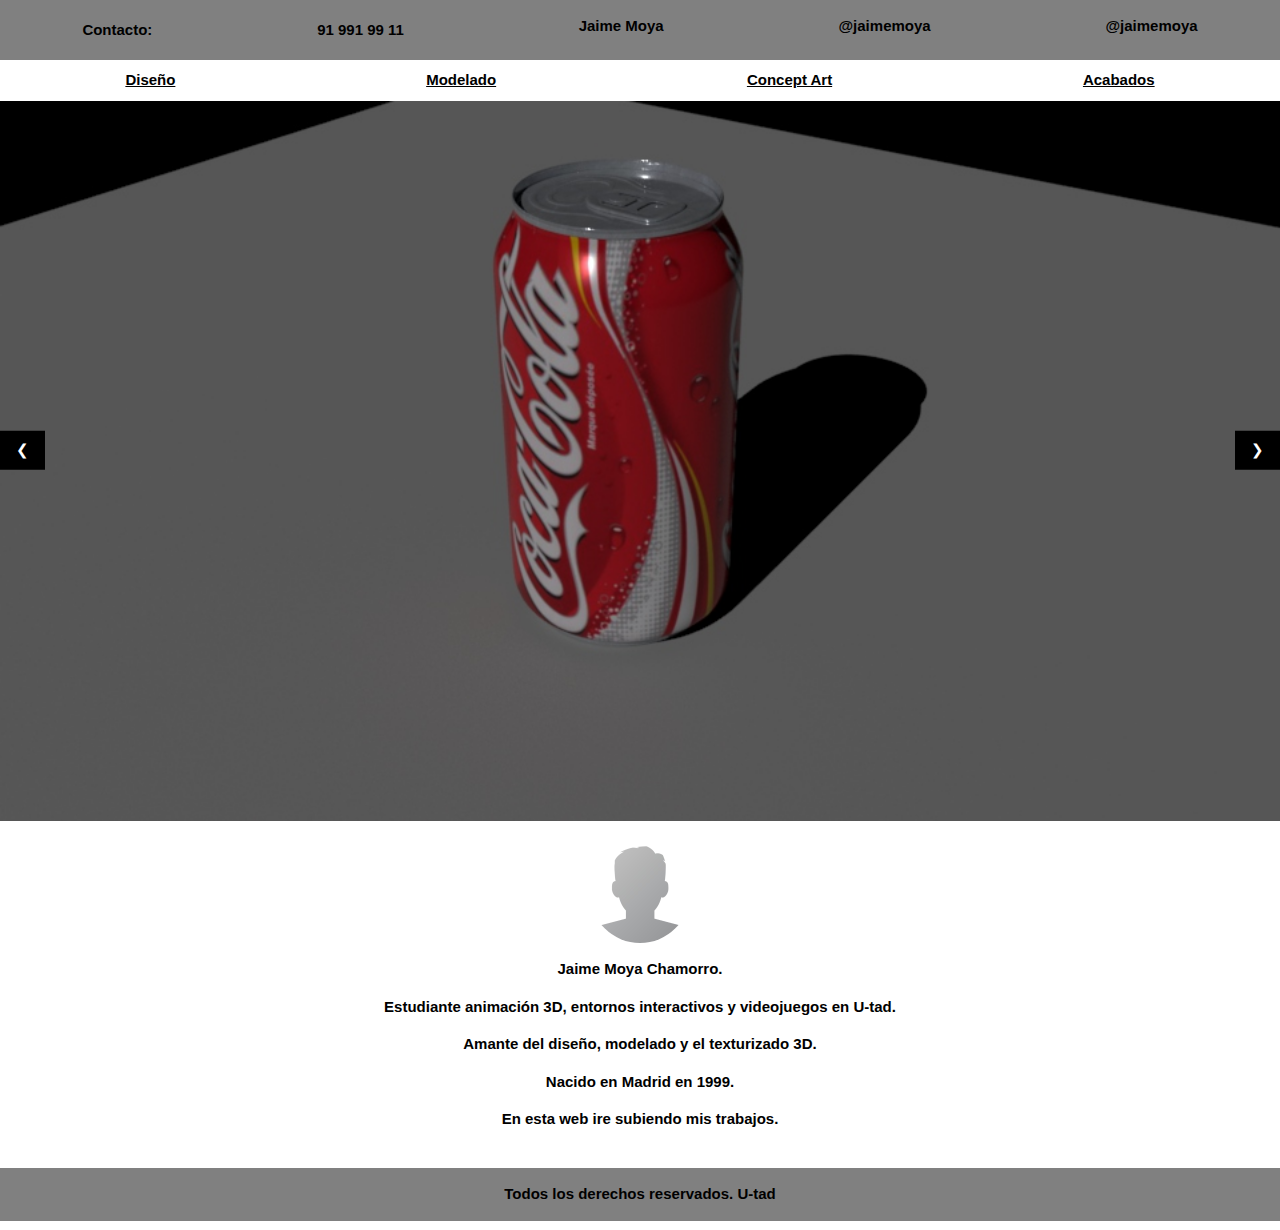
<file: index.html>
<!DOCTYPE html>
<html>
<head>
<title>Jaime Moya</title>
<link rel="stylesheet" href="index.css"/>
<link rel="stylesheet" href="https://use.fontawesome.com/releases/v5.7.2/css/all.css" integrity="sha384-fnmOCqbTlWIlj8LyTjo7mOUStjsKC4pOpQbqyi7RrhN7udi9RwhKkMHpvLbHG9Sr" crossorigin="anonymous">
<link rel="stylesheet" href="https://www.w3schools.com/w3css/4/w3.css">
<meta charset="UTF-8"/>
</head>
<style>
.mySlides {display:none;}
</style>
<body>

 
  <div class="cabecera">
     <p>Contacto:</p>
	 <p>91 991 99 11</p>
	  <div class= "elemRedSocial">
		<a href="https://es-es.facebook.com/" title="Facebook"> <i class="fab fa-facebook-square icono"></i></a>
		<p>Jaime Moya</p>
	  </div>
	  <div class= "elemRedSocial">
	  <a href="https://twitter.com/?lang=es" title="Twitter"> <i class="fab fa-twitter-square icono"></i></a>
		 <p>@jaimemoya</p>
	  </div>
	  <div class= "elemRedSocial">
		 <a href="https://www.instagram.com/?hl=es" title="Instagram"> <i class="fab fa-instagram icono"></i></a>
		 <p>@jaimemoya</p>
      </div>
  </div>

  <div class="cabecera2">
	 <a href="diseño.html" title="Diseño">Diseño</a>
	 <a href="modelado.html" title="Modelado">Modelado</a>
	 <a href="concept.html" title="Concept Art">Concept Art</a>
	 <a href="acabados.html" title="Acabados">Acabados</a>
  </div>
  
   <div class= "slider-imagenes">
		<img class="mySlides" src="lata.jpg" style="width:100%">
		<img class="mySlides" src="acabados01.jpg" style="width:100%">
		<img class="mySlides" src="mando.jpg" style="width:100%">
		<img class="mySlides" src="acabados02.jpg" style="width:100%">
	
	 <div class= "botones">	
		<button class="w3-button w3-black w3-display-left" onclick="plusDivs(-1)">&#10094;</button>
		<button class="w3-button w3-black w3-display-right" onclick="plusDivs(1)">&#10095;</button>
     </div>
   </div>
 
   <br>
  
   <div class= "descripcion">
	  <div class= "Nombre-Foto">
	    <img src="avatar.jpg" class="w3-circle" style="width:100px;height:100px" alt="Foto";>
	    <p> Jaime Moya Chamorro. </p>
	  </div>
	   <p> Estudiante animación 3D, entornos interactivos y videojuegos en U-tad.<p>
	   <p> Amante del diseño, modelado y el texturizado 3D.<p>
	   <p> Nacido en Madrid en 1999.<p>
	   <p> En esta web ire subiendo mis trabajos.<p>
   </div>
   
  <br>
  <div class="footer">
		 <p>Todos los derechos reservados. U-tad</p>
		 <i class="far fa-copyright"></i>
		 
 </div>
 
 <script>
		var slideIndex = 1;
		showDivs(slideIndex);

		function plusDivs(n) {
		  showDivs(slideIndex += n);
		}

		function showDivs(n) {
		  var i;
		  var x = document.getElementsByClassName("mySlides");
		  if (n > x.length) {slideIndex = 1}
		  if (n < 1) {slideIndex = x.length}
		  for (i = 0; i < x.length; i++) {
			x[i].style.display = "none";  
		  }
		  x[slideIndex-1].style.display = "block";  
		}
		
		function bucle(){
			slideIndex = slideIndex +1;
			showDivs(slideIndex);
		}
		
		setInterval(bucle, 3000);		
		
</script>
  
</body>
</html>
</file>
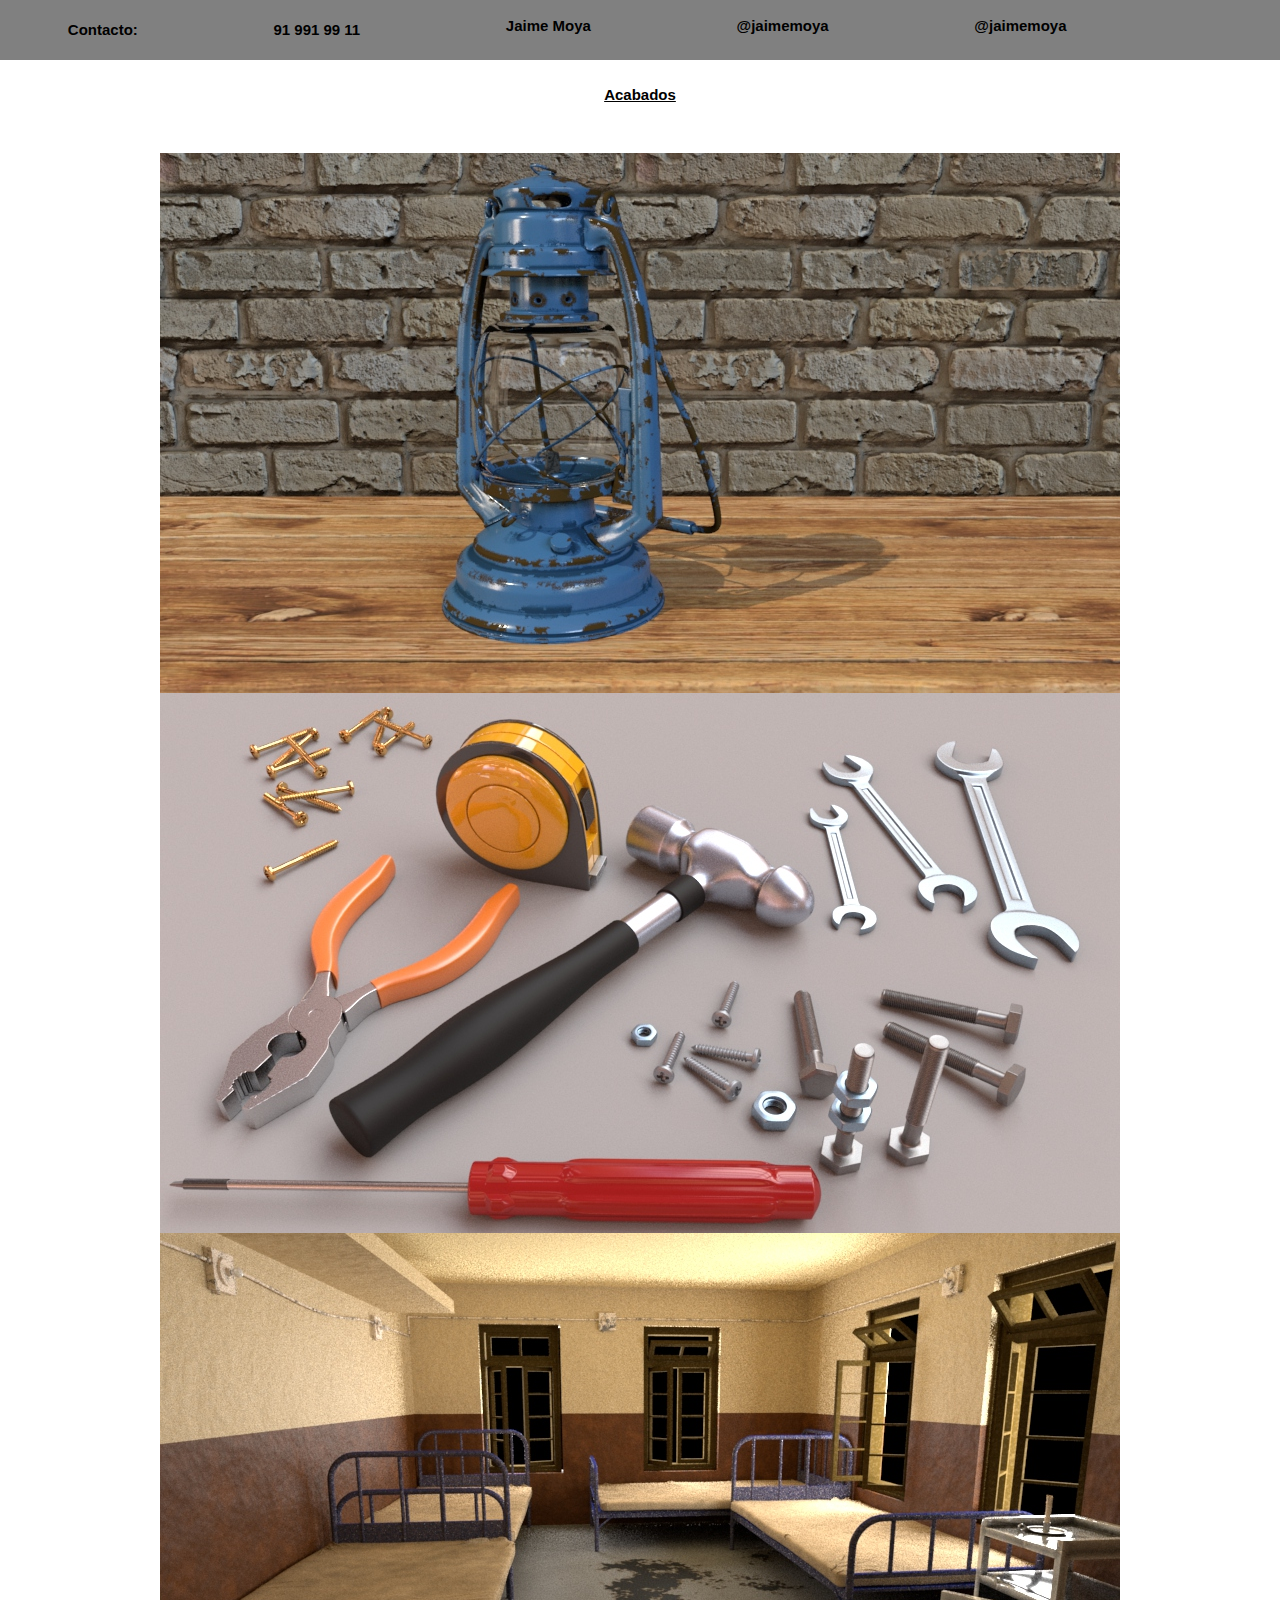
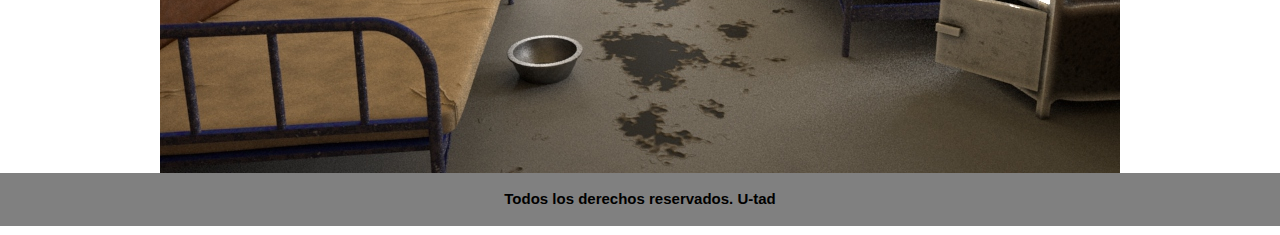
<file: acabados.html>
<!DOCTYPE html>
<html>
<head>
<title>Acabados</title>
<link rel="stylesheet" href="acabados.css"/>
<link rel="stylesheet" href="https://use.fontawesome.com/releases/v5.7.2/css/all.css" integrity="sha384-fnmOCqbTlWIlj8LyTjo7mOUStjsKC4pOpQbqyi7RrhN7udi9RwhKkMHpvLbHG9Sr" crossorigin="anonymous">
<link rel="stylesheet" href="https://www.w3schools.com/w3css/4/w3.css">
<meta charset="UTF-8"/>
</head>

<body>

  <div class="cabecera">
      <p>Contacto:</p>
	 <p>91 991 99 11</p>
	  <div class= "elemRedSocial">
		<a href="https://es-es.facebook.com/" title="Facebook"> <i class="fab fa-facebook-square icono"></i></a>
		<p>Jaime Moya</p>
	  </div>
	  <div class= "elemRedSocial">
	  <a href="https://twitter.com/?lang=es" title="Twitter"> <i class="fab fa-twitter-square icono"></i></a>
		 <p>@jaimemoya</p>
	  </div>
	  <div class= "elemRedSocial">
		 <a href="https://www.instagram.com/?hl=es" title="Instagram"> <i class="fab fa-instagram icono"></i></a>
		 <p>@jaimemoya</p>
      </div>
	  <a href="index.html" title="Home"> <i class="fas fa-home icono"></i></a>
  </div>

  <div class="cabecera2">
	 <u><p>Acabados</p></u>
  </div>
    </br>
 
<div class= "modelos"> 
  
	<img class="Render 1" src="acabados01.jpg">
	
	<img class="Render 2" src="acabados02.jpg">
	
	<img class="Render 3" src="acabados03.jpg">

</div>
  
  <div class="footer">
	 <p>Todos los derechos reservados. U-tad</p>
		 <i class="far fa-copyright"></i>
 </div>
 
</body>
</html>
</file>
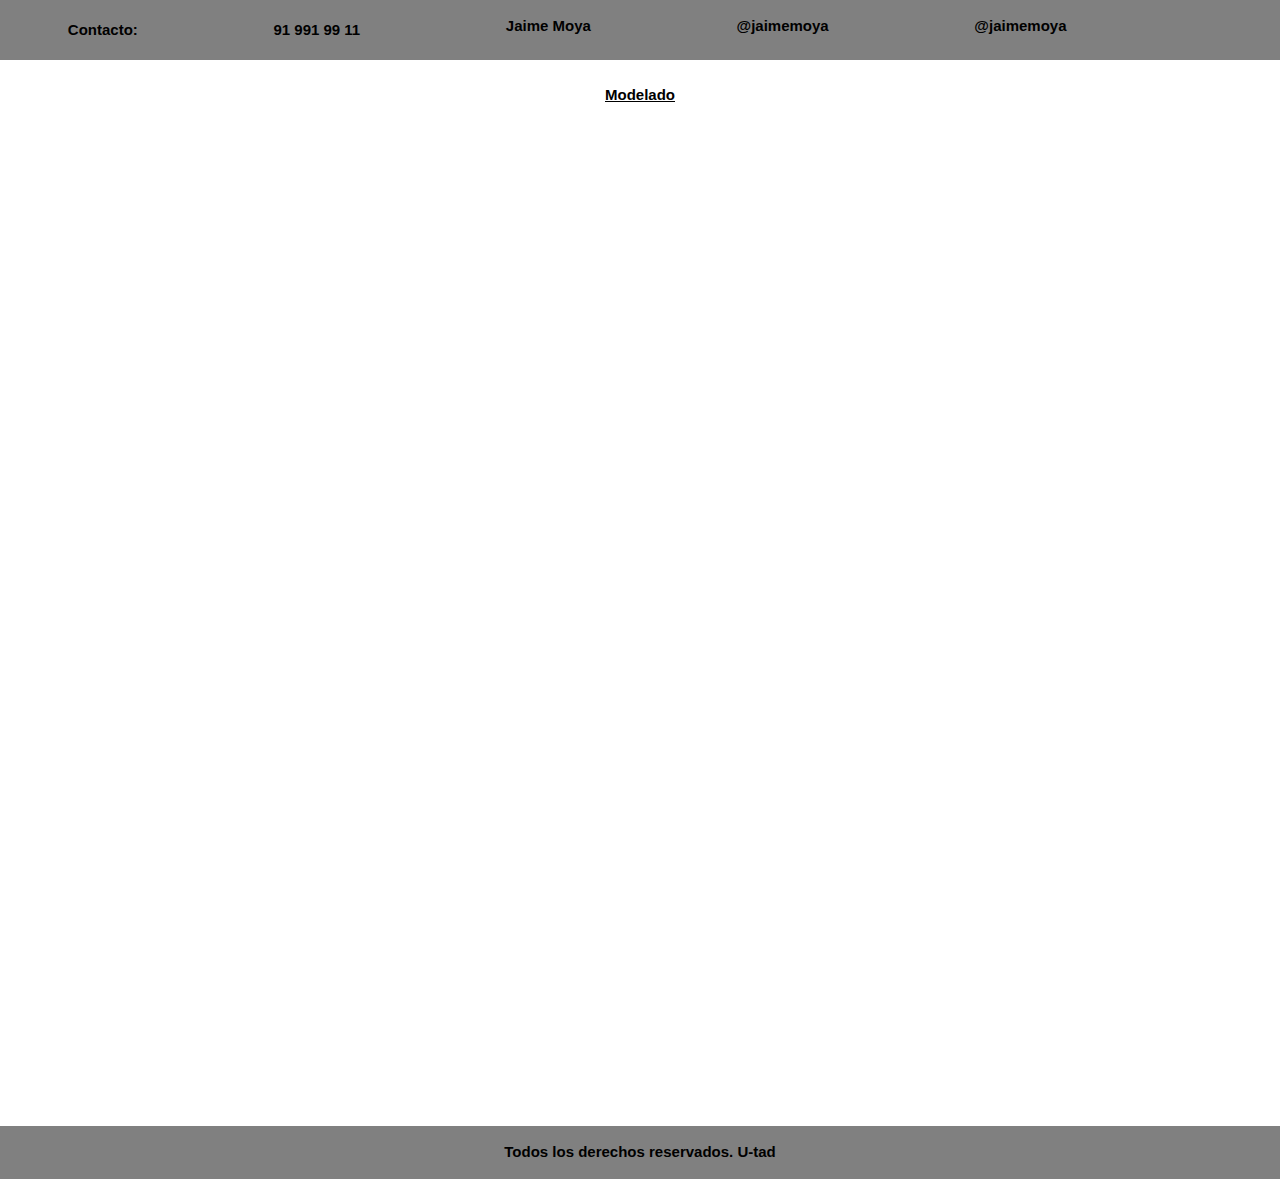
<file: modelado.html>
<!DOCTYPE html>
<html>
<head>
<title>Modelado</title>
<link rel="stylesheet" href="modelado.css"/>
<link rel="stylesheet" href="https://use.fontawesome.com/releases/v5.7.2/css/all.css" integrity="sha384-fnmOCqbTlWIlj8LyTjo7mOUStjsKC4pOpQbqyi7RrhN7udi9RwhKkMHpvLbHG9Sr" crossorigin="anonymous">
<link rel="stylesheet" href="https://www.w3schools.com/w3css/4/w3.css">
<meta charset="UTF-8"/>
</head>

<body>

  <div class="cabecera">
     <p>Contacto:</p>
	 <p>91 991 99 11</p>
	  <div class= "elemRedSocial">
		<a href="https://es-es.facebook.com/" title="Facebook"> <i class="fab fa-facebook-square icono"></i></a>
		<p>Jaime Moya</p>
	  </div>
	  <div class= "elemRedSocial">
	  <a href="https://twitter.com/?lang=es" title="Twitter"> <i class="fab fa-twitter-square icono"></i></a>
		 <p>@jaimemoya</p>
	  </div>
	  <div class= "elemRedSocial">
		 <a href="https://www.instagram.com/?hl=es" title="Instagram"> <i class="fab fa-instagram icono"></i></a>
		 <p>@jaimemoya</p>
      </div>
	  <a href="index.html" title="Home"> <i class="fas fa-home icono"></i></a>
  </div>

  <div class="cabecera2">
	 <u><p>Modelado</p></u>
  </div>
    </br>
 
 <div class= "modelos"> 
	<div class="sketchfab-embed-wrapper"><iframe width="600" height="480" src="https://sketchfab.com/models/4738386364504fb095a9d986467a7895/embed" frameborder="0" allow="autoplay; fullscreen; vr" mozallowfullscreen="true" webkitallowfullscreen="true"></iframe>

	<div class="sketchfab-embed-wrapper"><iframe width="600" height="480" src="https://sketchfab.com/models/6344f42802334e318dc49d6785727c6e/embed" frameborder="0" allow="autoplay; fullscreen; vr" mozallowfullscreen="true" webkitallowfullscreen="true"></iframe>
 </div>

</div>
</div>
  
  <div class="footer">
	 <p>Todos los derechos reservados. U-tad</p>
		 <i class="far fa-copyright"></i>
 </div>
 
</body>
</html>
</file>
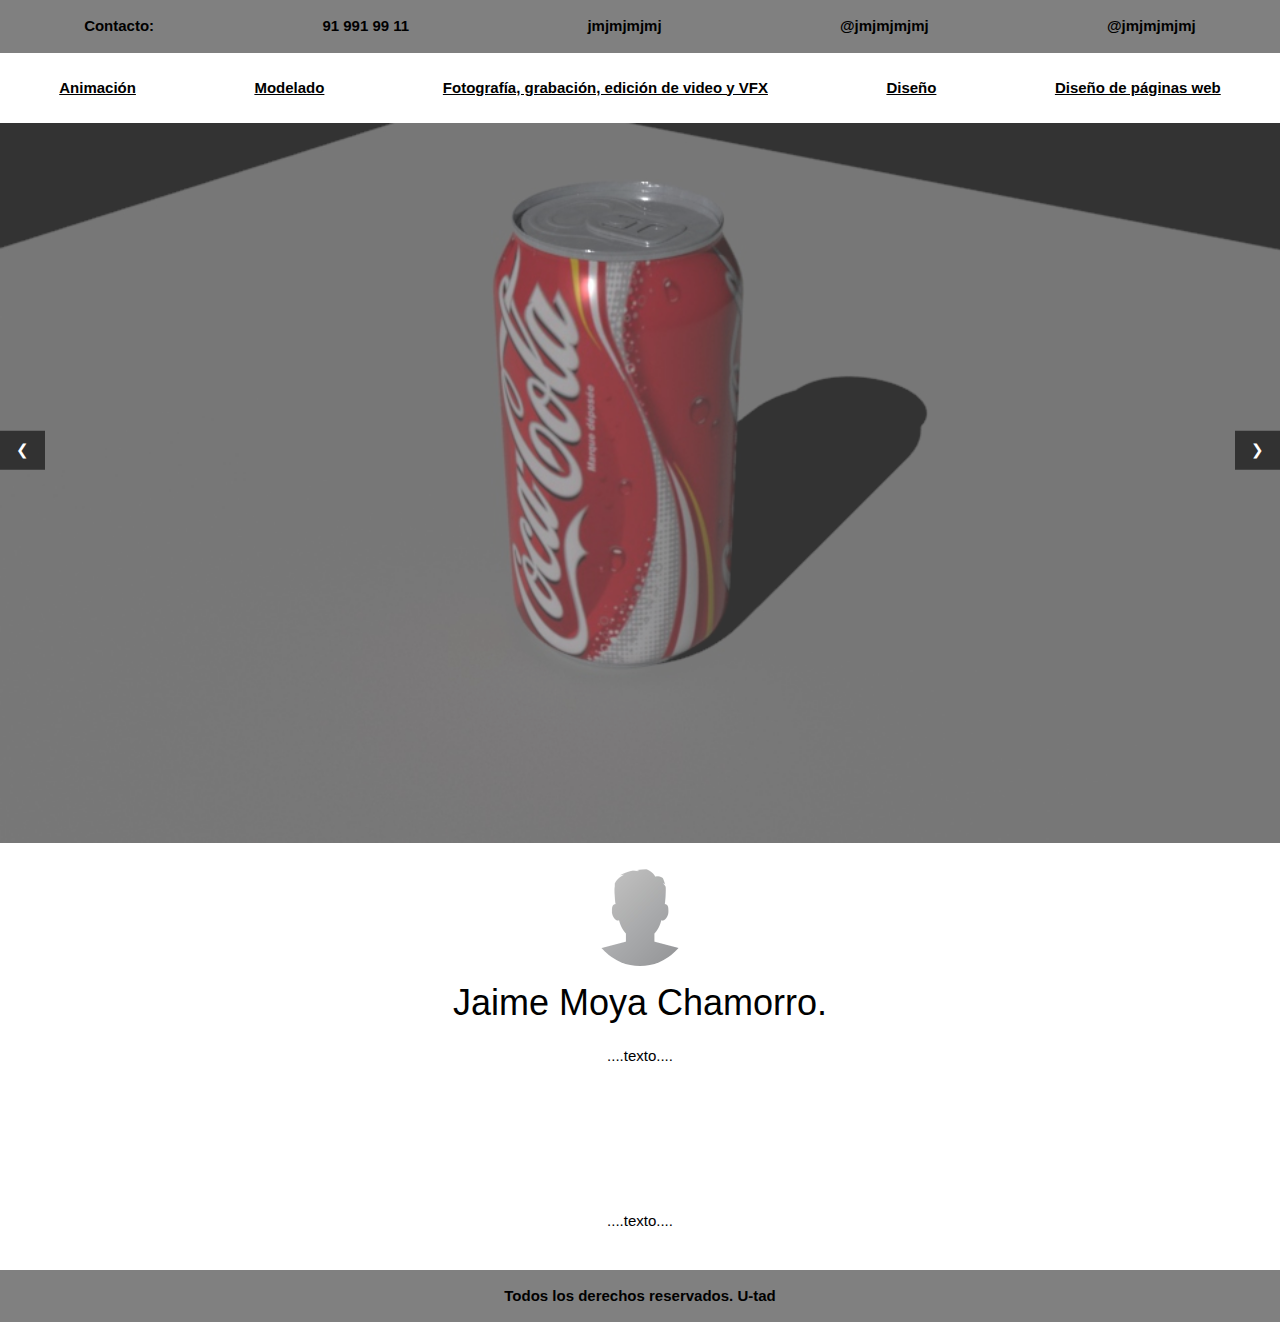
<file: PORTFOLIO/portfolio.html>
<!DOCTYPE html>
<html>
<head>
<title>Jaime Moya</title>
<link rel="stylesheet" href="portfolio.css"/>
<link rel="stylesheet" href="https://use.fontawesome.com/releases/v5.7.2/css/all.css" integrity="sha384-fnmOCqbTlWIlj8LyTjo7mOUStjsKC4pOpQbqyi7RrhN7udi9RwhKkMHpvLbHG9Sr" crossorigin="anonymous">
<link rel="stylesheet" href="https://www.w3schools.com/w3css/4/w3.css">
</head>
<style>
.mySlides {display:none;}
</style>
<body>

 
  <div class="cabecera">
     <p>Contacto:</p>
	 <p>91 991 99 11</p>
	  <div class= "elemRedSocial">
		<i class="fab fa-facebook-square icono"></i>
		<p>jmjmjmjmj</p>
	  </div>
	  <div class= "elemRedSocial">
		 <i class="fab fa-twitter-square icono"></i>
		 <p>@jmjmjmjmj</p>
	  </div>
	  <div class= "elemRedSocial">
		 <i class="fab fa-instagram icono"></i> 
		 <p>@jmjmjmjmj</p>
      </div>
  </div>

  <div class="cabecera2">
	 <a href="portfolio-seccion.html" title="Animación">Animación</a>
	 <a href="portfolio-seccion.html" title="Modelado">Modelado</a>
	 <u><p>Fotografía, grabación, edición de video y VFX</p></u>
	 <a href="portfolio-seccion.html" title="Diseño">Diseño</a>
	 <u><p>Diseño de páginas web</p></u>
	
  </div>
  
   <div class= "slider-imagenes">
		<a href="google.com" class="mySlides"><img src="lata.jpg" style="width:100%"></a>
		<img class="mySlides" src="mando.jpg" style="width:100%">
		<img class="mySlides" src="Bangkok-Chinatown2.jpg" style="width:100%">
		<img class="mySlides" src="metalness(variaciones).jpg" style="width:100%">
		
	 <div class= "botones">	
		<button class="w3-button w3-black w3-display-left" onclick="plusDivs(-1)">&#10094;</button>
		<button class="w3-button w3-black w3-display-right" onclick="plusDivs(1)">&#10095;</button>
     </div>
   </div>
 
   <br>
  
   <div class= "descripcion">
	  <div class= "Nombre-Foto">
	    <img src="avatar.jpg" class="w3-circle" style="width:100px;height:100px" alt="Foto";>
	    <h1> Jaime Moya Chamorro. </h1>
	  </div>
	   <p> ....texto....<p>
	   <br>
	   <br>
	   <br>
	   <br>
	   <br>
	   <p> ....texto....<p>
   </div>
   
  <br>
  <div class="footer">
		 <p>Todos los derechos reservados. U-tad</p>
		 <i class="far fa-copyright"></i>
		 
 </div>
 
 <script>
		var slideIndex = 1;
		showDivs(slideIndex);

		function plusDivs(n) {
		  showDivs(slideIndex += n);
		}

		function showDivs(n) {
		  var i;
		  var x = document.getElementsByClassName("mySlides");
		  if (n > x.length) {slideIndex = 1}
		  if (n < 1) {slideIndex = x.length}
		  for (i = 0; i < x.length; i++) {
			x[i].style.display = "none";  
		  }
		  x[slideIndex-1].style.display = "block";  
		}
		
		function bucle(){
			slideIndex = slideIndex +1;
			showDivs(slideIndex);
		}
		
		setInterval(bucle, 3000);		
		
</script>
  
</body>
</html>
</file>
<file: index.css>
<link href="https://fonts.googleapis.com/css?family=Oswald:400,500,600,700" rel="stylesheet">

.body {
	margin: 0px;
	display: flex;
	width: 100%;
	min-height: 10%;
	background-color: grey;
	margin-bottom:1vh;
	justify-content: space-around;
}

.cabecera {
	display: flex;
	width: 100%;
	min-height: 10%;
	background-color: grey;
	margin-bottom:1vh;
	justify-content: space-around;
	align-items: center;
    font-family: 'Oswald', sans-serif;
	font-weight: 700;
}


.cabecera2 {
	display: flex;
	width: 100%;
	min-height: 10%;
	background-color: white;
	margin-bottom:1vh;
	justify-content: space-around;
	font-family: 'Oswald', sans-serif;
	font-weight: 600;
	align-items: center;
	
}

.Nombre-Foto {
	text-align: center; 
	font-family: 'Oswald', sans-serif;
	font-family: 'Oswald', sans-serif;
	font-weight: 700;
}

.descripcion {
	text-align: center; 
	font-family: 'Oswald', sans-serif;
	font-family: 'Oswald', sans-serif;
	font-weight: 600;
	
}

.footer {
	display: flex;
	width: 100%;
	min-height: 10%;
	background-color: grey;
	margin-bottom:1vh;
	justify-content: center;
	align-items: center;
    font-family: 'Oswald', sans-serif;
	font-weight: 700;
	
}

.icono{
	font-size: 40px;
	margin-right: 10px;
}


.elemRedSocial {
	display: flex;		
}
</file>
<file: acabados.css>
<link href="https://fonts.googleapis.com/css?family=Oswald:400,500,600,700" rel="stylesheet">

.body {
	margin: 0px;
	display: flex;
	width: 100%;
	min-height: 10%;
	background-color: grey;
	margin-bottom:1vh;
	justify-content: space-around;
}

.cabecera {
	display: flex;
	width: 100%;
	min-height: 10%;
	background-color: grey;
	margin-bottom:1vh;
	justify-content: space-around;
	align-items: center;
    font-family: 'Oswald', sans-serif;
	font-weight: 700;
}


.cabecera2 {
	display: flex;
	width: 100%;
	min-height: 10%;
	background-color: white;
	margin-bottom:1vh;
	justify-content: space-around;
	font-family: 'Oswald', sans-serif;
	font-weight: 600;
}

.modelos {
	display: flex;
	flex-wrap: wrap;
	justify-content: center;
	
}


.footer {
	display: flex;
	width: 100%;
	min-height: 10%;
	background-color: grey;
	margin-bottom:1vh;
	justify-content: center;
	align-items: center;
    font-family: 'Oswald', sans-serif;
	font-weight: 700;
}

.icono{
	font-size: 40px;
	margin-right: 10px;
}


.elemRedSocial {
	display: flex;		
}
</file>
<file: modelado.css>
<link href="https://fonts.googleapis.com/css?family=Oswald:400,500,600,700" rel="stylesheet">

.body {
	margin: 0px;
	display: flex;
	width: 100%;
	min-height: 10%;
	background-color: grey;
	margin-bottom:1vh;
	justify-content: space-around;
}

.cabecera {
	display: flex;
	width: 100%;
	min-height: 10%;
	background-color: grey;
	margin-bottom:1vh;
	justify-content: space-around;
	align-items: center;
    font-family: 'Oswald', sans-serif;
	font-weight: 700;
}


.cabecera2 {
	display: flex;
	width: 100%;
	min-height: 10%;
	background-color: white;
	margin-bottom:1vh;
	justify-content: space-around;
	font-family: 'Oswald', sans-serif;
	font-weight: 600;
}

.modelos {
	display: flex;
	flex-wrap: wrap;
	justify-content: center;
}


.footer {
	display: flex;
	width: 100%;
	min-height: 10%;
	background-color: grey;
	margin-bottom:1vh;
	justify-content: center;
	align-items: center;
    font-family: 'Oswald', sans-serif;
	font-weight: 700;
}

.icono{
	font-size: 40px;
	margin-right: 10px;
}


.elemRedSocial {
	display: flex;		
}
</file>
<file: PORTFOLIO/portfolio.css>
<link href="https://fonts.googleapis.com/css?family=Oswald:400,500,600,700" rel="stylesheet">

.body {
	margin: 0px;
	display: flex;
	width: 100%;
	min-height: 10%;
	background-color: grey;
	margin-bottom:1vh;
	justify-content: space-around;
}

.cabecera {
	display: flex;
	width: 100%;
	min-height: 10%;
	background-color: grey;
	margin-bottom:1vh;
	justify-content: space-around;
	align-items: center;
    font-family: 'Oswald', sans-serif;
	font-weight: 700;
}


.cabecera2 {
	display: flex;
	width: 100%;
	min-height: 10%;
	background-color: white;
	margin-bottom:1vh;
	justify-content: space-around;
	font-family: 'Oswald', sans-serif;
	font-weight: 600;
		align-items: center;
	
}

.Nombre-Foto {
	text-align: center; 
	font-family: 'Oswald', sans-serif;
}

.descripcion {
	text-align: center; 
	font-family: 'Oswald', sans-serif;
}

.footer {
	display: flex;
	width: 100%;
	min-height: 10%;
	background-color: grey;
	margin-bottom:1vh;
	justify-content: center;
	align-items: center;
    font-family: 'Oswald', sans-serif;
	font-weight: 700;
	
}

.icono{
	font-size: 40px;
	margin-right: 10px;
}


.elemRedSocial {
	display: flex;		
}

.slider-imagenes {
	opacity:0.8;
}
</file>
